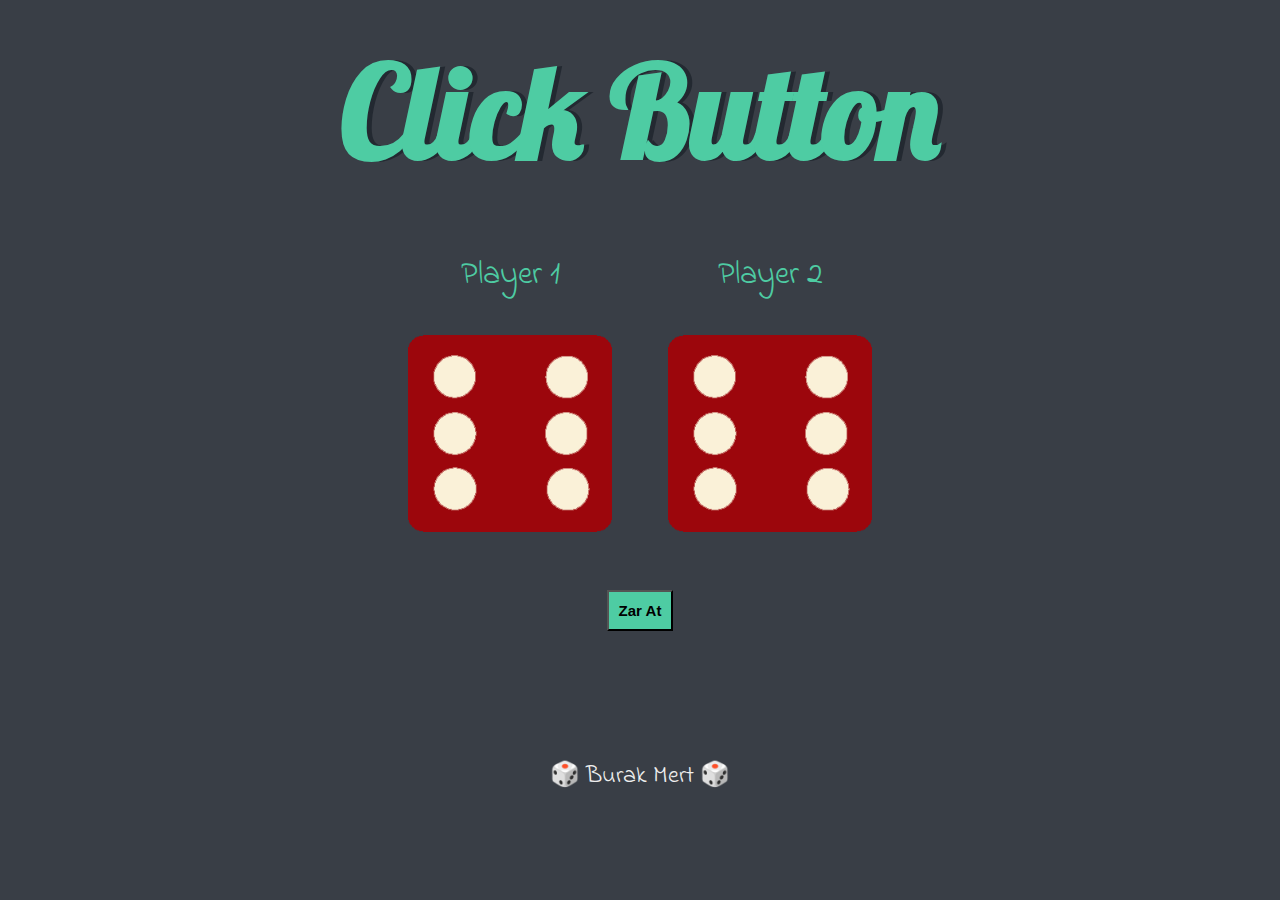
<file: index.html>
<!DOCTYPE html>
<html lang="en" dir="ltr">

<head>
  <meta charset="utf-8">
  <title>Dicee</title>
  <link rel="stylesheet" href="styles.css">
  <link href="https://fonts.googleapis.com/css?family=Indie+Flower|Lobster" rel="stylesheet">

</head>

<body>

  <div class="container">
    <h1>Click Button</h1>

    <div class="dice">
      <p>Player 1</p>
      <img class="img1" src="images/dice6.png">
    </div>

    <div class="dice">
      <p>Player 2</p>
      <img class="img2" src="images/dice6.png">
    </div>
    <div>
      <button class="tekrarat">Zar At</button></div>
  </div>
  <script src="https://ajax.googleapis.com/ajax/libs/jquery/3.7.1/jquery.min.js"></script>
  <script src="index.js" charset="UTF-8"></script>
</body>

<footer>
  🎲 Burak Mert 🎲
</footer>

</html>
</file>
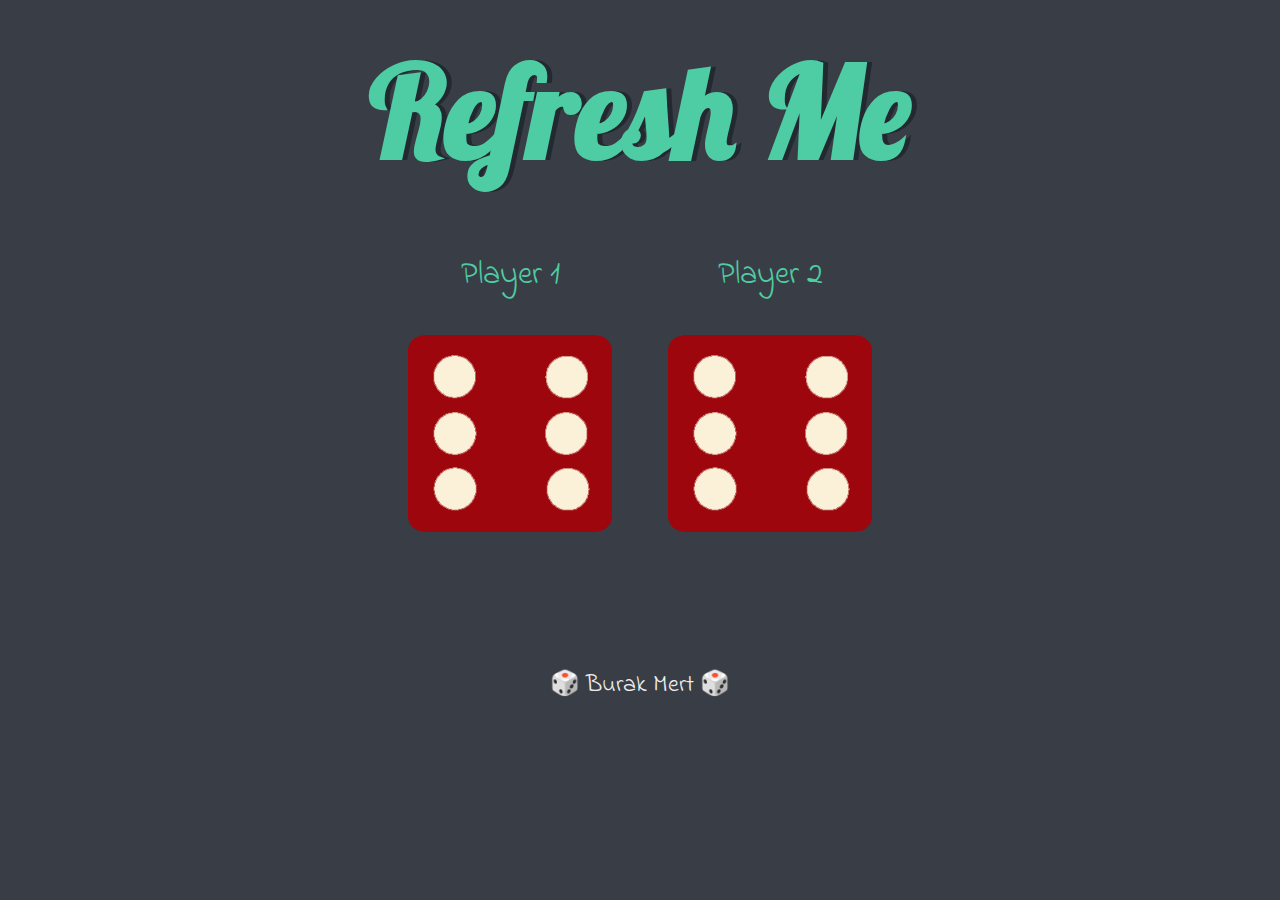
<file: dicee.html>
<!DOCTYPE html>
<html lang="en" dir="ltr">
  <head>
    <meta charset="utf-8">
    <title>Dicee</title>
    <link rel="stylesheet" href="styles.css">
    <link href="https://fonts.googleapis.com/css?family=Indie+Flower|Lobster" rel="stylesheet">

  </head>
  <body>

    <div class="container">
      <h1>Refresh Me</h1>

      <div class="dice">
        <p>Player 1</p>
        <img class="img1" src="images/dice6.png">
      </div>

      <div class="dice">
        <p>Player 2</p>
        <img class="img2" src="images/dice6.png">
      </div>

    </div>
    <script src="index.js" charset="UTF-8"></script>
  </body>

  <footer>
    🎲 Burak Mert 🎲
  </footer>
</html>
</file>
<file: styles.css>
.container {
  width: 70%;
  margin: auto;
  text-align: center;
}

.dice {
  text-align: center;
  display: inline-block;
}

body {
  background-color: #393e46;
  margin: 0;
  padding: 0;
}

h1 {
  margin: 30px;
  font-family: "Lobster", cursive;
  text-shadow: 5px 0 #232931;
  font-size: 8rem;
  color: #4ecca3;
}

p {
  font-size: 2rem;
  color: #4ecca3;
  font-family: "Indie Flower", cursive;
}

img {
  width: 80%;
}

footer {
  margin-top: 10%;
  font-size: x-large;
  color: #eeeeee;
  text-align: center;
  font-family: "Indie Flower", cursive;
}
button {
  text-align: center;
  margin-top: 50px;
  padding: 10px;
  background-color: #4ecca3;
  font-size: 15px;
  font-weight: 700;
}

button:hover {
  background-color: white;
  color: black;
}
</file>
